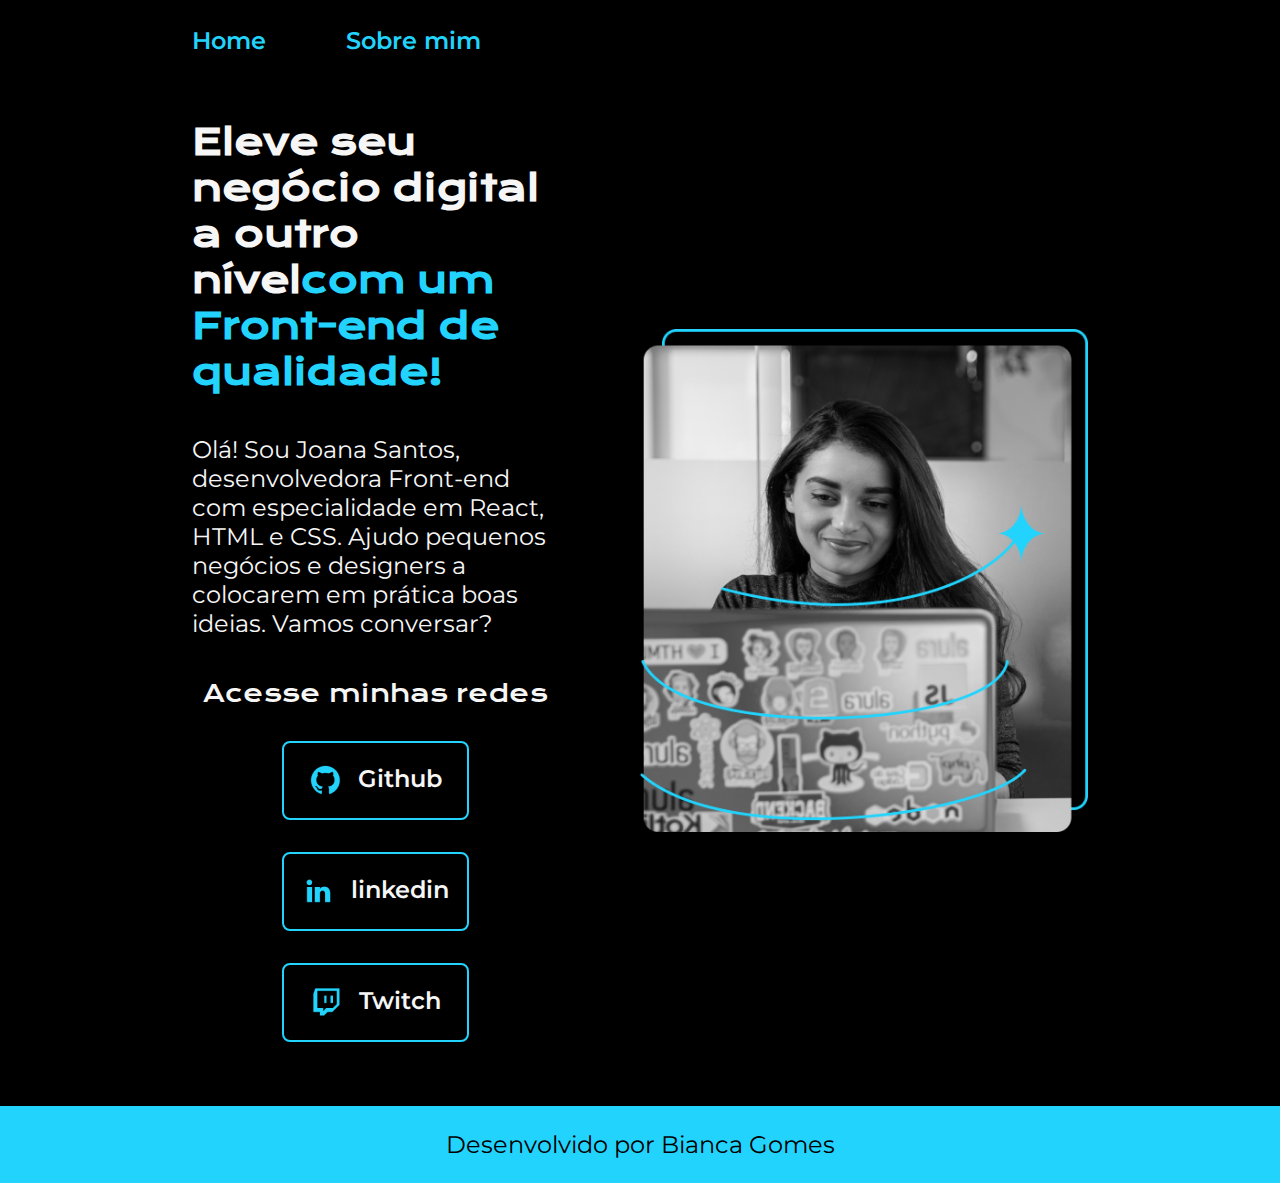
<file: portifolios/index.html>
<!DOCTYPE html>
<html lang="pt-br">

<head>
    <meta charset="UTF-8">
    <meta http-equiv="X-UA-Compatible" content="IE=edge">
    <meta name="viewport" content="width=device-width, initial-scale=1.0">
    <title>Portifolio</title>
    <link rel="stylesheet" href="styles/styles.css">
</head>

<body>
    <header class="cabecalho">
        <nav class="cabecalho__menu">
            <a class="cabecalho__menu__link" href="index.html">Home</a>
            <a class="cabecalho__menu__link" href="about.html">Sobre mim</a>
        </nav>
    </header>
    <main class="apresentacao">
        <section class="apresentacao__conteudo">
            <h1 class="apresentacao__conteudo__titulo">Eleve seu negócio digital a outro nível<strong 
            class="titulo-destaque">com um Front-end de qualidade!
            </strong></h1>
            <p class="apresentacao__conteudo__texto">Olá! Sou Joana Santos, desenvolvedora
            Front-end com especialidade em React, HTML e
            CSS. Ajudo pequenos negócios e designers a
            colocarem em prática boas ideias. Vamos
            conversar?</p>
            <div class="apresentacao__links">
                <h2 class="apresentacao__links__subtitulo">Acesse minhas redes</h2>
                <a class="apresentacao__links__navegacao" href="https://github.com/rafaballerini">
                    <img src="styles/imagens/github.png">
                    Github
                </a>
                <a class="apresentacao__links__navegacao" href="https://linkedin.com/in/rafaellaballerini">
                    <img src="styles/imagens/linkedin.png">
                    linkedin
                </a>
                <a class="apresentacao__links__navegacao" href="https://twitch.tv/guilimadev">
                    <img src="styles/imagens/twitch.png">
                    Twitch
                </a>
            </div>
        </section>
        <img class="apresentacao__imagem" src="styles/imagens/Imagem.png" alt="Foto da Joana Santos programando">
    </main>
    <footer class="rodape">
        <p>Desenvolvido por Bianca Gomes</p>
    </footer>
</body>

</html>
</file>
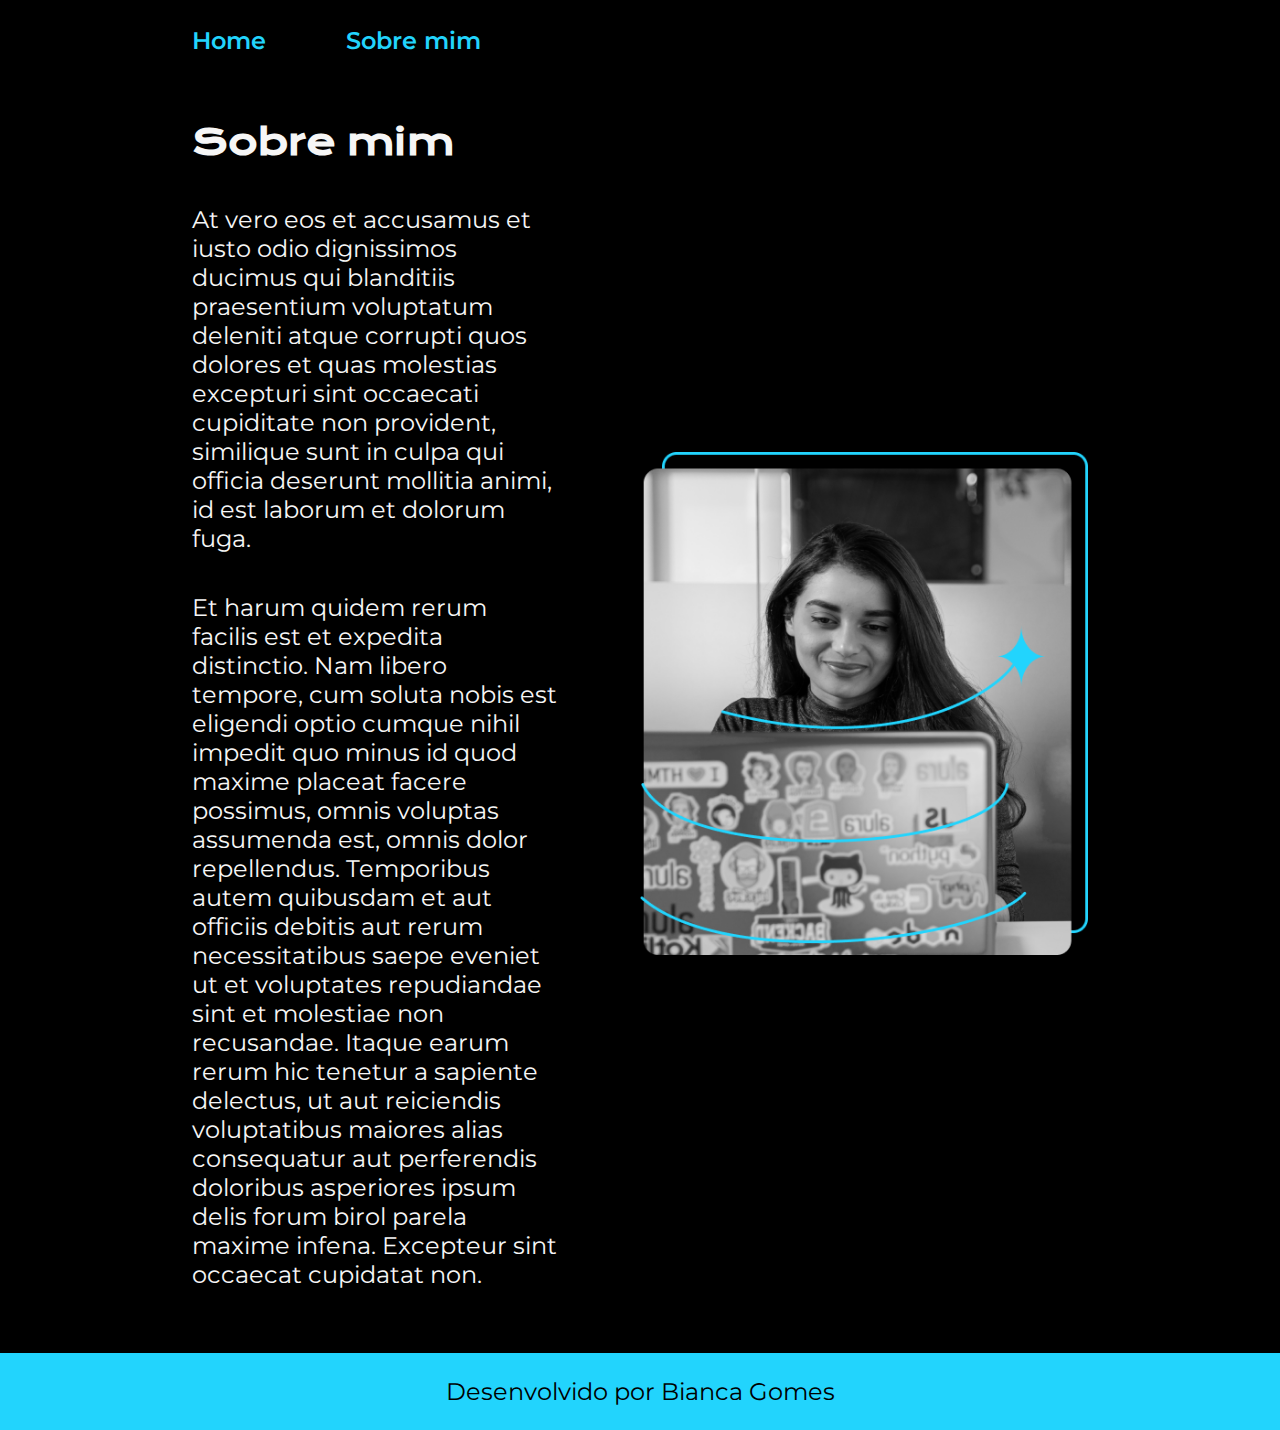
<file: portifolios/about.html>
<!DOCTYPE html>
<html lang="pt-br">

<head>
    <meta charset="UTF-8">
    <meta http-equiv="X-UA-Compatible" content="IE=edge">
    <meta name="viewport" content="width=device-width, initial-scale=1.0">
    <title>Sobre mim</title>
    <link rel="stylesheet" href="styles/styles.css">
</head>
<body>
    <header class="cabecalho">
        <nav class="cabecalho__menu">
            <a class="cabecalho__menu__link" href="index.html">Home</a>
            <a class="cabecalho__menu__link" href="about.html">Sobre mim</a>
        </nav>
    </header>
    
    <main class="apresentacao">
        <section class="apresentacao__conteudo">
            <h1 class="apresentacao__conteudo__titulo">Sobre mim</h1>
            <p class="apresentacao__conteudo__texto">At vero eos et accusamus et iusto odio dignissimos ducimus qui blanditiis praesentium voluptatum deleniti atque corrupti quos dolores et quas molestias excepturi sint occaecati cupiditate non provident, similique sunt in culpa qui officia deserunt mollitia animi, id est laborum et dolorum fuga.</p>
            <p class="apresentacao__conteudo__texto">Et harum quidem rerum facilis est et expedita distinctio. Nam libero tempore, cum soluta nobis est eligendi optio cumque nihil impedit quo minus id quod maxime placeat facere possimus, omnis voluptas assumenda est, omnis dolor repellendus. Temporibus autem quibusdam et aut officiis debitis aut rerum necessitatibus saepe eveniet ut et voluptates repudiandae sint et molestiae non recusandae. Itaque earum rerum hic tenetur a sapiente delectus, ut aut reiciendis voluptatibus maiores alias consequatur aut perferendis doloribus asperiores ipsum delis forum birol parela maxime infena. Excepteur sint occaecat cupidatat non.</p>
        </section>
        <img class="apresentacao__imagem" src="styles/imagens/Imagem.png" alt="Foto da Joana Santos programando">
    </main>
    
    <footer class="rodape">
       <p>Desenvolvido por Bianca Gomes</p>
    </footer>
</body> 

</html>
</file>
<file: portifolios/styles/styles.css>
@import url('https://fonts.googleapis.com/css2?family=Krona+One&family=Montserrat:wght@400;600&display=swap');

:root {
    --cor-primaria: #000000;
    --cor-segundaria: #f6f6f6;
    --cor-terciaria: #22d4fd;
    --cor-hover: #272727;

    --fonte-primaria: 'Krona One', sans-serif;
    --fonte-segundaria:'Montserrat', sans-serif;
}

* {
    margin: 0;
    padding: 0;
}

body {
    box-sizing: border-box;
    background-color: var(--cor-primaria);
    color: var(--cor-segundaria)
}

.cabecalho {
    padding: 2% 0% 0% 15%;
}

.cabecalho__menu {
    display:flex;
    gap: 80px;
}

.cabecalho__menu__link {
    font-family: var(--fonte-segundaria);
    font-size: 1.5rem;
    font-weight: 600;
    color: var(--cor-terciaria);
    text-decoration: none;
}

.apresentacao {
    padding: 5% 15%;
    display: flex;
    align-items: center;
    justify-content: space-between;
    gap: 82px;
}

.apresentacao__conteudo {
    width: 50%;
    display: flex;
    flex-direction: column;
    gap: 40px;
}

.apresentacao__conteudo__titulo {
    font-size: 2.25rem;
    font-family: var(--fonte-primaria);
}

.titulo-destaque {
    color: var(--cor-terciaria);
}

.apresentacao__conteudo__texto {
    font-size: 1.5rem;
    font-family: var(--fonte-segundaria)
}

.apresentacao__links {
    display: flex;
    flex-direction: column;
    justify-content: space-between;
    align-items: center;
    gap: 32px;
}

.apresentacao__links__subtitulo {
    font-family: var(--fonte-primaria);
    font-weight: 400;
    font-size: 1.5rem;
}

.apresentacao__links__navegacao {
    display: flex;
    justify-content: center;
    gap: 16px;
    border: 2px solid var(--cor-terciaria);
    width: 50%;
    text-align: center;
    border-radius: 8px;
    font-size: 1.5rem;
    font-weight: 600;
    padding: 21.5px 0;
    text-decoration: none;
    color: var(--cor-segundaria);
    font-family: var(--fonte-segundaria);
}

.apresentacao__links__navegacao:hover {
    background-color: var(--cor-hover);
}

.apresentacao__imagem {
    width: 50%;
}

.rodape {
    color: var(--cor-primaria);
    background-color: var(--cor-terciaria);
    padding: 24px;
    text-align: center;
    font-family: var(--fonte-segundaria);
    font-size: 1.5rem;
    font-weight: 400;
}

@media (max-width: 1200px) {
    .cabecalho {
        padding: 10%;
    }

    .cabecalho__menu {
        justify-content: center;
    }
    
    .apresentacao {
        flex-direction: column-reverse;
        padding: 5%;
    }

    .apresentacao__conteudo {
        width: auto;
    }
}
</file>
